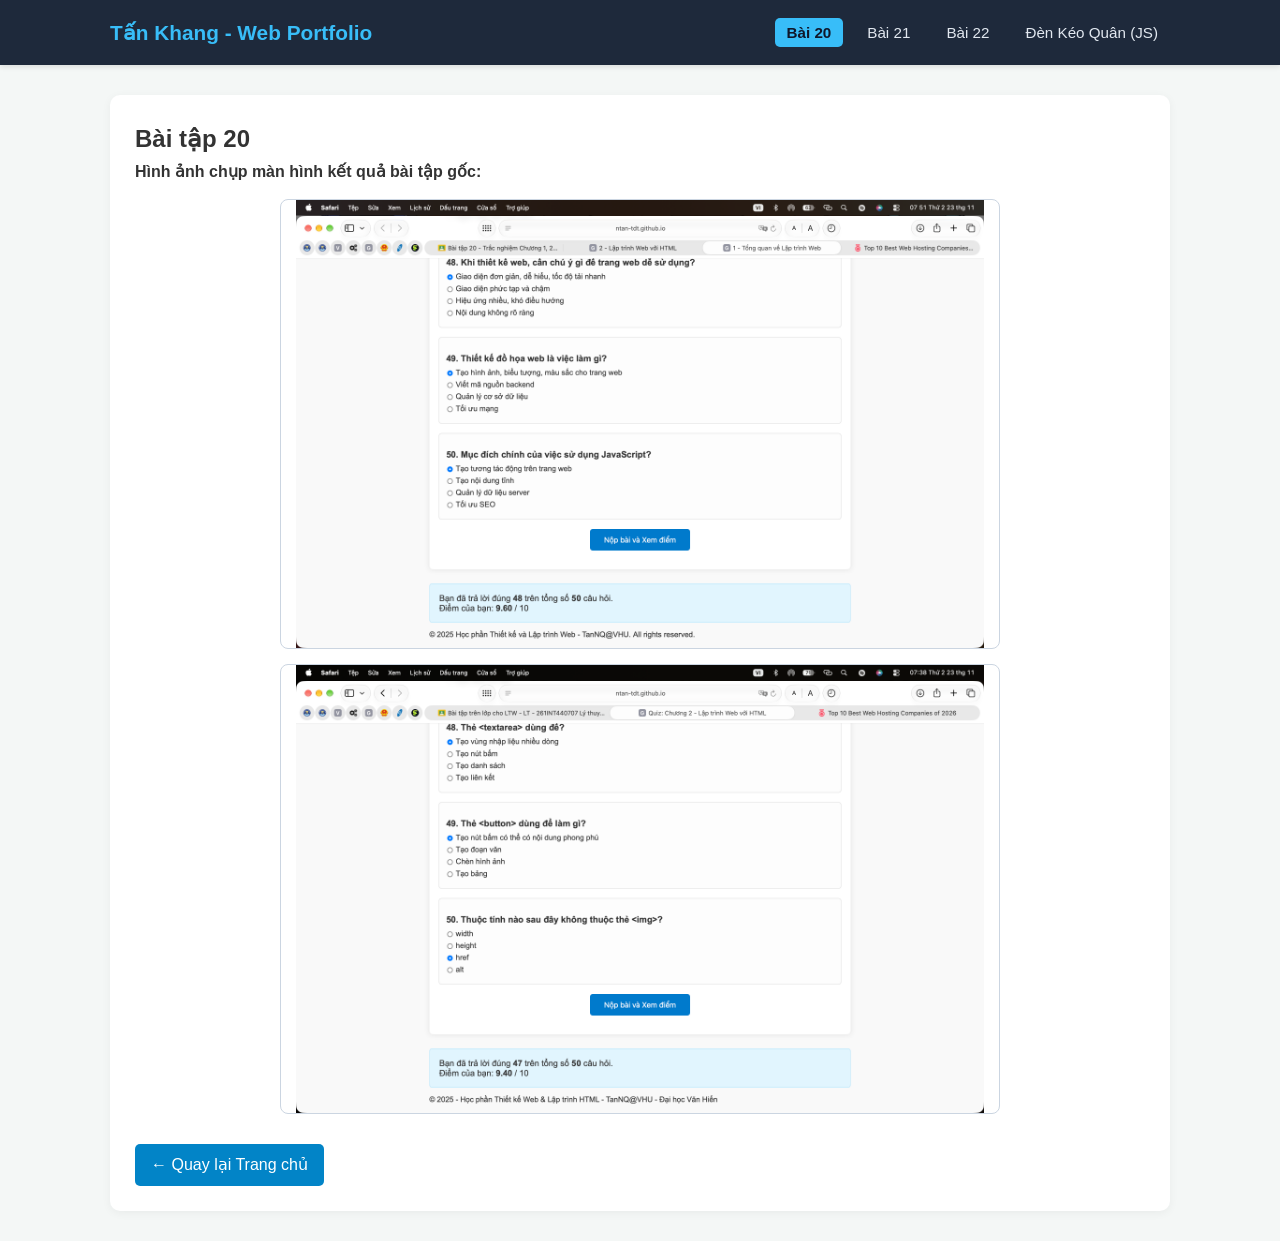
<file: index.html>
<!DOCTYPE html>
<html lang="vi">
<head>
    <meta charset="UTF-8">
    <meta name="viewport" content="width=device-width, initial-scale=1.0">
    <title>Kết quả Bài tập 20 - Chèn hình ảnh</title>
    <link rel="stylesheet" href="style.css">
    <style>
        .gallery-demo {
            display: flex;
            flex-wrap: wrap;
            gap: 20px;
            justify-content: center;
            margin-top: 15px;
        }
        .gallery-item {
            text-align: center;
            background: #f8fafc;
            padding: 12px;
            border: 1px solid #e2e8f0;
            border-radius: 8px;
        }
        .gallery-item img {
            border-radius: 6px;
            object-fit: cover;
            display: block;
            margin: 0 auto 8px;
        }
        .img-rounded {
            border-radius: 50% !important;
            border: 3px solid #0284c7;
        }

        .result-img {
        display: block;
        max-width: 100%;
        width: 720px;       
        max-height: 450px;   
        object-fit: contain; 
        margin: 15px auto;   
        border: 1px solid #cbd5e1;
        border-radius: 8px;
}
    </style>
</head>
<body>

<header>
    <div class="nav-container">
        <a href="baitapchung.html" class="logo">Tấn Khang - Web Portfolio</a>
        <nav>
            <ul>
                <li><a href="index4.html" class="active">Bài 20</a></li>
                <li><a href="index3.html">Bài 21</a></li>
                <li><a href="index2.html">Bài 22</a></li>
                <li><a href="index1.html">Đèn Kéo Quân (JS)</a></li>
            </ul>
        </nav>
    </div>
</header>

<div class="container">
    <div class="detail-box">
        <h2>Bài tập 20</h2>
        <p><strong>Hình ảnh chụp màn hình kết quả bài tập gốc:</strong></p>
        <img src="chuong1.png" alt="Hình kết quả bài 20" class="result-img">
        <img src="chuong2.png" alt="Hình ảnh kết quả bài 20" class="result-img"

        <br>
        <a href="index.html" class="btn">← Quay lại Trang chủ</a>
    </div>
</div>

</body>
</html>
</file>
<file: style.css>
* {
    box-sizing: border-box;
    margin: 0;
    padding: 0;
    font-family: 'Segoe UI', Tahoma, Geneva, Verdana, sans-serif;
}

body {
    background-color: #f4f7f6;
    color: #333;
    line-height: 1.6;
}

/* Header & Menu chính */
header {
    background: #1e293b;
    color: #c91616;
    padding: 1rem 0;
    position: sticky;
    top: 0;
    z-index: 1000;
    box-shadow: 0 2px 5px rgba(0,0,0,0.1);
}

.nav-container {
    max-width: 1100px;
    margin: auto;
    padding: 0 20px;
    display: flex;
    justify-content: space-between;
    align-items: center;
    flex-wrap: wrap;
}

.logo {
    font-size: 1.3rem;
    font-weight: bold;
    color: #38bdf8;
    text-decoration: none;
}

nav ul {
    list-style: none;
    display: flex;
    gap: 12px;
    flex-wrap: wrap;
}

nav ul li a {
    color: #e2e8f0;
    text-decoration: none;
    padding: 6px 12px;
    border-radius: 5px;
    font-size: 0.95rem;
    transition: 0.3s;
}

nav ul li a:hover, nav ul li a.active {
    background: #38bdf8;
    color: #0f172a;
    font-weight: 600;
}

/* Nội dung chính */
.container {
    max-width: 1100px;
    margin: 30px auto;
    padding: 0 20px;
}

.hero {
    background: #fff;
    padding: 30px;
    border-radius: 10px;
    text-align: center;
    box-shadow: 0 2px 10px rgba(0,0,0,0.05);
    margin-bottom: 30px;
}

.hero h1 {
    color: #0f172a;
    margin-bottom: 10px;
}

/* Lưới danh sách bài tập */
.grid {
    display: grid;
    grid-template-columns: repeat(auto-fit, minmax(300px, 1fr));
    gap: 20px;
}

.card {
    background: #fff;
    border-radius: 10px;
    overflow: hidden;
    box-shadow: 0 2px 8px rgba(0,0,0,0.08);
    transition: transform 0.2s;
    display: flex;
    flex-direction: column;
}

.card:hover {
    transform: translateY(-5px);
}

.card img {
    width: 100%;
    height: 180px;
    object-fit: cover;
    border-bottom: 1px solid #eee;
    background: #e2e8f0;
}

.card-body {
    padding: 20px;
    flex: 1;
    display: flex;
    flex-direction: column;
    justify-content: space-between;
}

.card-body h3 {
    margin-bottom: 8px;
    color: #1e293b;
}

.btn {
    display: inline-block;
    margin-top: 15px;
    padding: 8px 16px;
    background: #0284c7;
    color: #fff;
    text-decoration: none;
    border-radius: 5px;
    text-align: center;
    font-weight: 500;
}

.btn:hover {
    background: #0369a1;
}

/* Trang nhánh */
.detail-box {
    background: #fff;
    padding: 25px;
    border-radius: 10px;
    box-shadow: 0 2px 10px rgba(0,0,0,0.05);
}

.result-img {
    max-width: 100%;
    border: 1px solid #cbd5e1;
    border-radius: 8px;
    margin: 15px 0;
}
</file>
<file: chung.css>
* {
    box-sizing: border-box;
    margin: 0;
    padding: 0;
    font-family: 'Segoe UI', Tahoma, Geneva, Verdana, sans-serif;
}

body {
    background-color: #f4f7f6;
    color: #333;
    line-height: 1.6;
}

/* Header & Menu chính */
header {
    background: #1e293b;
    color: #c91616;
    padding: 1rem 0;
    position: sticky;
    top: 0;
    z-index: 1000;
    box-shadow: 0 2px 5px rgba(0,0,0,0.1);
}

.nav-container {
    max-width: 1100px;
    margin: auto;
    padding: 0 20px;
    display: flex;
    justify-content: space-between;
    align-items: center;
    flex-wrap: wrap;
}

.logo {
    font-size: 1.3rem;
    font-weight: bold;
    color: #38bdf8;
    text-decoration: none;
}

nav ul {
    list-style: none;
    display: flex;
    gap: 12px;
    flex-wrap: wrap;
}

nav ul li a {
    color: #e2e8f0;
    text-decoration: none;
    padding: 6px 12px;
    border-radius: 5px;
    font-size: 0.95rem;
    transition: 0.3s;
}

nav ul li a:hover, nav ul li a.active {
    background: #38bdf8;
    color: #0f172a;
    font-weight: 600;
}

/* Nội dung chính */
.container {
    max-width: 1100px;
    margin: 30px auto;
    padding: 0 20px;
}

.hero {
    background: #fff;
    padding: 30px;
    border-radius: 10px;
    text-align: center;
    box-shadow: 0 2px 10px rgba(0,0,0,0.05);
    margin-bottom: 30px;
}

.hero h1 {
    color: #0f172a;
    margin-bottom: 10px;
}

/* Lưới danh sách bài tập */
.grid {
    display: grid;
    grid-template-columns: repeat(auto-fit, minmax(300px, 1fr));
    gap: 20px;
}

.card {
    background: #fff;
    border-radius: 10px;
    overflow: hidden;
    box-shadow: 0 2px 8px rgba(0,0,0,0.08);
    transition: transform 0.2s;
    display: flex;
    flex-direction: column;
}

.card:hover {
    transform: translateY(-5px);
}

.card img {
    width: 100%;
    height: 180px;
    object-fit: cover;
    border-bottom: 1px solid #eee;
    background: #e2e8f0;
}

.card-body {
    padding: 20px;
    flex: 1;
    display: flex;
    flex-direction: column;
    justify-content: space-between;
}

.card-body h3 {
    margin-bottom: 8px;
    color: #1e293b;
}

.btn {
    display: inline-block;
    margin-top: 15px;
    padding: 8px 16px;
    background: #0284c7;
    color: #fff;
    text-decoration: none;
    border-radius: 5px;
    text-align: center;
    font-weight: 500;
}

.btn:hover {
    background: #0369a1;
}

/* Trang nhánh */
.detail-box {
    background: #fff;
    padding: 25px;
    border-radius: 10px;
    box-shadow: 0 2px 10px rgba(0,0,0,0.05);
}

.result-img {
    max-width: 100%;
    border: 1px solid #cbd5e1;
    border-radius: 8px;
    margin: 15px 0;
}
</file>
